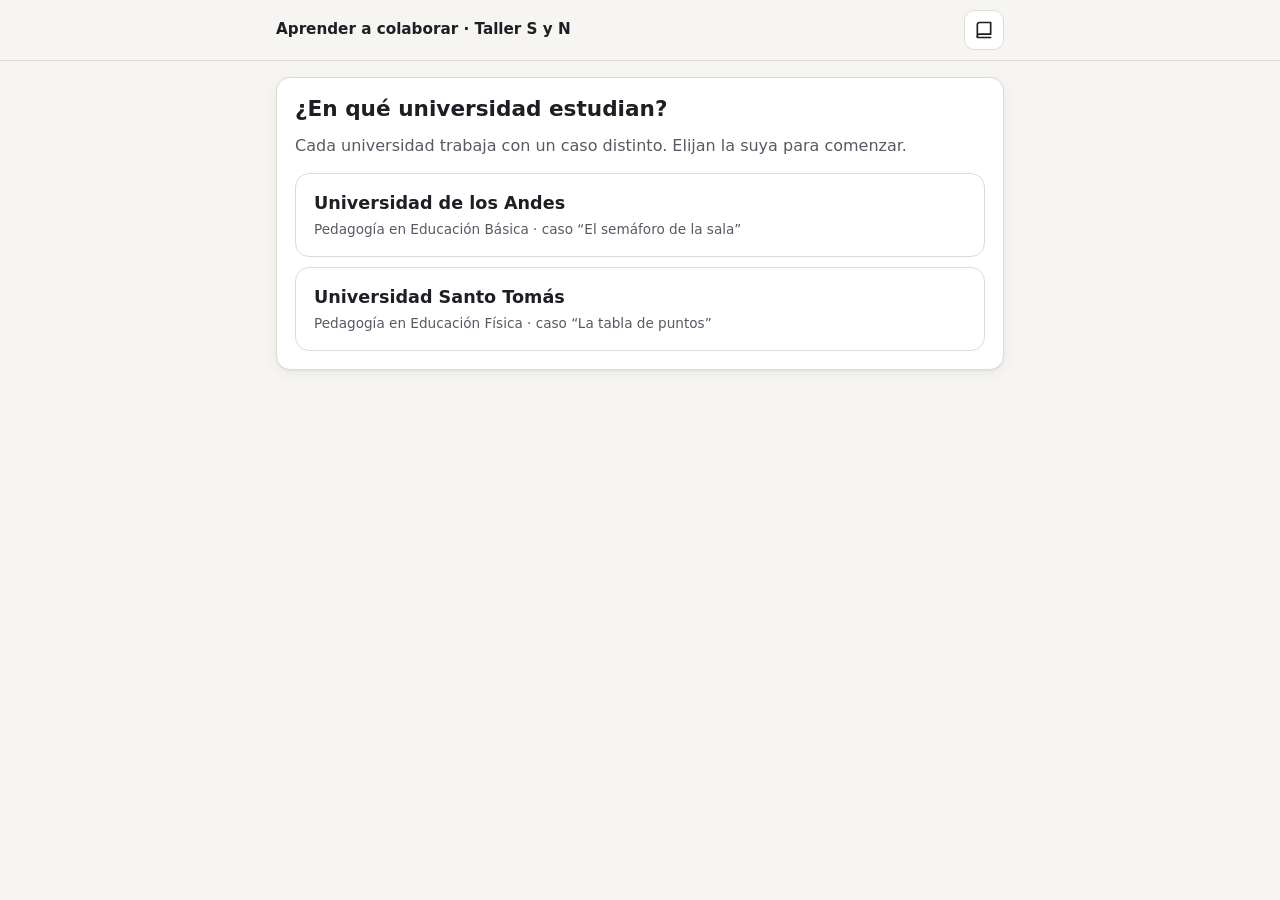
<file: index.html>
<!doctype html>
<html lang="es">
<head>
<meta charset="utf-8">
<meta name="viewport" content="width=device-width, initial-scale=1, viewport-fit=cover">
<title>Taller S y N</title>
<meta name="description" content="Completa la conversación de un equipo de estudiantes de pedagogía con operadores de las dimensiones S y N.">
<link rel="icon" href="data:image/svg+xml,%3Csvg xmlns='http://www.w3.org/2000/svg' viewBox='0 0 32 32'%3E%3Crect width='32' height='32' rx='8' fill='%232f5d8a'/%3E%3Cpath d='M8 11h16v8H15l-5 4v-4H8z' fill='%23fff'/%3E%3C/svg%3E">
<link rel="stylesheet" href="app.css?v=20260928c">
</head>
<body>
<header class="topbar">
  <div class="topbar-inner">
    <div class="brand">Aprender a colaborar · Taller S y N<small id="sesion-label"></small></div>
    <button class="icon-btn" id="btn-cartilla-top" type="button" aria-label="Abrir la cartilla de operadores" title="Cartilla de operadores">
      <svg width="20" height="20" viewBox="0 0 24 24" fill="none" stroke="currentColor" stroke-width="2" stroke-linecap="round" stroke-linejoin="round" aria-hidden="true"><path d="M4 19.5A2.5 2.5 0 0 1 6.5 17H20V3H6.5A2.5 2.5 0 0 0 4 5.5z"/><path d="M4 19.5V21h16"/></svg>
    </button>
  </div>
  <nav class="tabs hidden" id="tabs" role="tablist" aria-label="Pasos">
    <button class="tab" role="tab" data-tab="datos" aria-selected="true">1 · Tu grupo</button>
    <button class="tab" role="tab" data-tab="caso" aria-selected="false">2 · El caso</button>
    <button class="tab" role="tab" data-tab="dialogo" aria-selected="false">3 · La conversación</button>
    <button class="tab" role="tab" data-tab="enviar" aria-selected="false">4 · Enviar</button>
  </nav>
</header>

<main class="wrap">
  <div id="banner-modo" class="banner warn hidden"></div>
  <div id="banner-pendiente" class="banner err hidden"></div>

  <!-- 0. Institución: define el caso -->
  <section data-panel="carrera" class="hidden">
    <div class="card">
      <h1>¿En qué universidad estudian?</h1>
      <p class="muted">Cada universidad trabaja con un caso distinto. Elijan la suya para comenzar.</p>
      <div class="opciones-carrera" id="opciones-carrera"></div>
    </div>
  </section>

  <!-- 1. Datos -->
  <section data-panel="datos" class="hidden">
    <div class="card">
      <div class="carrera-actual small"><span><b id="carrera-nombre"></b></span><button class="btn ghost small" type="button" id="btn-cambiar-carrera">Cambiar</button></div>
      <h1>Completa la conversación</h1>
      <p>Van a leer un caso y la conversación de un equipo de cuatro estudiantes que intenta resolverlo. En <b id="n-momentos">12 momentos</b> la conversación queda abierta. En cada uno:</p>
      <ol>
        <li>eligen el <b>operador</b> (S o N) que usarían en ese momento, y</li>
        <li>escriben <b>lo que diría</b> ese personaje, con sus palabras, de modo que la conversación pueda seguir.</li>
      </ol>
      <p class="muted small">No hay una única respuesta correcta: en casi todos los momentos caben varios operadores. Intenten usar operadores distintos a lo largo de la conversación.</p>
    </div>
    <div class="card">
      <h2>Tu grupo</h2>
      <p class="small muted">El grupo responde una sola vez, desde un solo dispositivo.</p>
      <div class="field"><span>Integrantes (nombre y apellido)</span>
        <div id="integrantes"></div>
        <button class="btn ghost small" type="button" id="btn-integrante">+ Agregar integrante</button>
      </div>
      <p class="muted small">Las respuestas quedan registradas para el equipo del taller, junto con los nombres de los integrantes.</p>
      <button class="btn primary block" type="button" data-go="caso">Continuar al caso</button>
    </div>
  </section>

  <!-- 2. Caso -->
  <section data-panel="caso" class="hidden">
    <article class="card caso-texto" id="caso"></article>
    <button class="btn primary block" type="button" data-go="dialogo">Ir a la conversación</button>
  </section>

  <!-- 3. Diálogo -->
  <section data-panel="dialogo" class="hidden">
    <div class="card flat">
      <p id="presentacion" class="small"></p>
      <details class="anexo encargo" id="encargo"></details>
      <div class="small muted" style="margin-bottom:6px">Operadores que has usado hasta ahora:</div>
      <div class="chips" id="chips-uso"></div>
    </div>
    <div id="dialogo"></div>
    <button class="btn primary block" type="button" data-go="enviar">Revisar y enviar</button>
  </section>

  <!-- 4. Enviar -->
  <section data-panel="enviar" class="hidden">
    <div class="card" id="revision"></div>
    <div class="card hidden" id="exito"></div>
  </section>
</main>

<div class="progreso hidden" id="progreso">
  <div class="progreso-inner">
    <div class="txt">
      <div><b id="p-huecos">0/12</b> momentos completos · <b id="p-ops">0</b> operadores distintos</div>
      <div class="barra"><i id="p-barra"></i></div>
    </div>
    <button class="btn" type="button" id="btn-cartilla">Cartilla</button>
  </div>
</div>

<div class="sheet-backdrop hidden" id="sheet-bg"></div>
<div class="sheet hidden" id="sheet" role="dialog" aria-modal="true" aria-labelledby="sheet-title">
  <div class="sheet-inner">
    <div style="display:flex;align-items:center;gap:10px;margin-bottom:8px">
      <h2 id="sheet-title" style="flex:1;margin:0">Cartilla de operadores S y N</h2>
      <button class="icon-btn" type="button" id="sheet-close" aria-label="Cerrar">✕</button>
    </div>
    <div id="sheet-body"></div>
  </div>
</div>

<script src="config.js?v=20260928c"></script>
<script src="datos.js?v=20260928c"></script>
<script>
(function () {
  "use strict";
  var CFG = window.CONFIG, D = window.DATOS;
  var params = new URLSearchParams(location.search);

  // ---------- institución: define la carrera, el caso y la sesión ----------
  var KEY_INST = "tallerSN:institucion";
  function buscarInst(id) { return CFG.INSTITUCIONES.filter(function (x) { return x.id === id; })[0]; }
  var INST = buscarInst(params.get("i")) || buscarInst(leer(KEY_INST, ""));
  function elegirInst(id) {
    if (id) { guardar(KEY_INST, id); params.set("i", id); }
    else { try { localStorage.removeItem(KEY_INST); } catch (e) {} params.delete("i"); }
    params.delete("c");
    location.search = params.toString();
  }
  if (!INST || !D.casos[INST.caso]) {
    var opciones = $("opciones-carrera");
    CFG.INSTITUCIONES.forEach(function (x) {
      var c = D.casos[x.caso];
      var b = el("button", { class: "opcion-carrera", type: "button" }, [
        el("b", { text: x.nombre }), el("span", { text: "Pedagogía en " + c.carrera + " · caso “" + c.titulo + "”" })
      ]);
      b.addEventListener("click", function () { elegirInst(x.id); });
      opciones.appendChild(b);
    });
    document.querySelector('[data-panel="carrera"]').classList.remove("hidden");
    return;
  }
  guardar(KEY_INST, INST.id);
  var CARRERA = INST.caso, CASO = D.casos[CARRERA];
  $("tabs").classList.remove("hidden");
  $("progreso").classList.remove("hidden");
  document.querySelector('[data-panel="datos"]').classList.remove("hidden");
  $("carrera-nombre").textContent = INST.nombre + " · " + CASO.carrera;
  $("btn-cambiar-carrera").addEventListener("click", function () { elegirInst(""); });
  var SESION = (params.get("s") || CFG.SESION) + (CASO.sufijo_sesion || "");
  var KEY = "tallerSN:v2:" + SESION;
  var KEY_PEND = "tallerSN:pendientes";
  var OPS = {}; D.operadores.forEach(function (o) { OPS[o.codigo] = o; });
  var HUECOS = CASO.dialogo.filter(function (t) { return t.tipo === "hueco"; });
  var MIN = CFG.MIN_CARACTERES || 10;

  // ---------- almacenamiento local (tolerante a fallos) ----------
  function leer(k, def) { try { var v = localStorage.getItem(k); return v ? JSON.parse(v) : def; } catch (e) { return def; } }
  function guardar(k, v) { try { localStorage.setItem(k, JSON.stringify(v)); } catch (e) {} }
  function uuid() {
    if (window.crypto && crypto.randomUUID) return crypto.randomUUID();
    return "id-" + Date.now().toString(36) + "-" + Math.random().toString(36).slice(2, 10);
  }
  function nuevoEstado() { return { id: uuid(), inicio: new Date().toISOString(), datos: {}, resp: {}, enviado: null }; }
  var estado = leer(KEY, null) || nuevoEstado();
  function persistir() { guardar(KEY, estado); }

  function el(tag, attrs, kids) {
    var n = document.createElement(tag);
    if (attrs) Object.keys(attrs).forEach(function (k) {
      if (k === "class") n.className = attrs[k];
      else if (k === "text") n.textContent = attrs[k];
      else if (k === "html") n.innerHTML = attrs[k];
      else n.setAttribute(k, attrs[k]);
    });
    (kids || []).forEach(function (c) { if (c) n.appendChild(typeof c === "string" ? document.createTextNode(c) : c); });
    return n;
  }
  function $(id) { return document.getElementById(id); }

  // ---------- cabecera y modo ----------
  $("sesion-label").textContent = INST.id + " · " + CASO.carrera + " · Sesión: " + SESION;
  if (!CFG.ENDPOINT) {
    var b = $("banner-modo");
    b.textContent = "Modo local: esta página aún no está conectada a la planilla del taller. Sus respuestas se guardan en este dispositivo y podrás descargarlas al final.";
    b.classList.remove("hidden");
  }

  // ---------- pestañas ----------
  function irA(tab) {
    document.querySelectorAll(".tab").forEach(function (t) { t.setAttribute("aria-selected", t.dataset.tab === tab ? "true" : "false"); });
    document.querySelectorAll("[data-panel]").forEach(function (p) { p.classList.toggle("hidden", p.dataset.panel !== tab); });
    if (tab === "enviar") renderRevision();
    window.scrollTo(0, 0);
  }
  document.querySelectorAll(".tab").forEach(function (t) { t.addEventListener("click", function () { irA(t.dataset.tab); }); });
  document.querySelectorAll("[data-go]").forEach(function (b) { b.addEventListener("click", function () { irA(b.dataset.go); }); });

  // ---------- datos personales ----------
  var cajaInt = $("integrantes"), MAX_INT = 8;
  function integrantes() { return (estado.datos.integrantes || []).map(function (x) { return x.trim(); }).filter(Boolean); }
  function guardarDatos() {
    estado.datos = {
      integrantes: Array.prototype.map.call(cajaInt.querySelectorAll("input"), function (i) { return i.value; }) };
    persistir();
  }
  function campoIntegrante(valor) {
    var n = cajaInt.children.length + 1;
    var inp = el("input", { type: "text", maxlength: "60", autocomplete: "off", placeholder: "Integrante " + n, "aria-label": "Integrante " + n });
    inp.value = valor || "";
    inp.addEventListener("input", guardarDatos);
    cajaInt.appendChild(inp);
    $("btn-integrante").classList.toggle("hidden", cajaInt.children.length >= MAX_INT);
    return inp;
  }
  var previos = estado.datos.integrantes || [];
  for (var k = 0; k < Math.max(3, previos.length); k++) campoIntegrante(previos[k]);
  $("btn-integrante").addEventListener("click", function () { campoIntegrante("").focus(); });

  // ---------- caso ----------
  (function renderCaso() {
    var c = $("caso");
    c.appendChild(el("div", { class: "small muted", text: "Caso" }));
    c.appendChild(el("h1", { text: "“" + CASO.titulo + "”" }));
    var ficha = el("div", { class: "ficha" });
    Object.keys(CASO.ficha).forEach(function (k) { ficha.appendChild(el("div", null, [el("b", { text: k }), CASO.ficha[k]])); });
    c.appendChild(ficha);
    c.appendChild(el("h2", { text: CASO.contexto_titulo }));
    CASO.contexto.forEach(function (p) { c.appendChild(el("p", { text: p })); });
    c.appendChild(el("h2", { text: "Anexos", style: "margin-top:18px" }));
    CASO.anexos.forEach(function (a) {
      var d = el("details", { class: "anexo" }), body = el("div");
      d.appendChild(el("summary", { text: a.titulo }));
      if (a.items) { var ul = el("ul"); a.items.forEach(function (i) { ul.appendChild(el("li", { text: i })); }); body.appendChild(ul); }
      if (a.tabla) {
        var t = el("table", { class: "dat" }), tr = el("tr");
        a.tabla.encabezado.forEach(function (h) { tr.appendChild(el("th", { text: h })); });
        t.appendChild(el("thead", null, [tr]));
        var tb = el("tbody");
        a.tabla.filas.forEach(function (f) { var r = el("tr"); f.forEach(function (v) { r.appendChild(el("td", { text: v })); }); tb.appendChild(r); });
        t.appendChild(tb); body.appendChild(el("div", { class: "table-scroll" }, [t]));
      }
      if (a.nota) body.appendChild(el("p", { class: "small muted", style: "margin-top:8px", text: a.nota }));
      d.appendChild(body); c.appendChild(d);
    });
  })();

  // ---------- diálogo ----------
  $("presentacion").textContent = CASO.presentacion_dialogo;
  (function renderEncargo() {
    var d = $("encargo"), ol = el("ol");
    d.appendChild(el("summary", { text: "Lo que la profesora le pidió a este equipo" }));
    CASO.preguntas.forEach(function (q) { ol.appendChild(el("li", { text: q })); });
    d.appendChild(el("div", null, [
      el("p", { class: "small muted", text: "Es el encargo de los personajes, para que entiendas de qué hablan. Tú no lo respondes: tu tarea son los momentos abiertos de la conversación." }),
      ol, el("p", { class: "small", text: CASO.consigna_informe })
    ]));
  })();
  $("n-momentos").textContent = HUECOS.length + " momentos";
  function opcionesSelect(sel) {
    sel.appendChild(el("option", { value: "", text: "Elige el operador…" }));
    ["S", "N"].forEach(function (dim) {
      var og = el("optgroup", { label: dim + " · " + D.dimensiones[dim].nombre });
      D.operadores.filter(function (o) { return o.dim === dim; }).forEach(function (o) {
        og.appendChild(el("option", { value: o.codigo, text: o.codigo + " · " + o.corto }));
      });
      sel.appendChild(og);
    });
  }
  function defOperador(box, cod) {
    box.innerHTML = "";
    if (!cod) { box.classList.add("hidden"); return; }
    var o = OPS[cod];
    box.className = "def-op " + o.dim;
    box.appendChild(el("div", null, [el("b", { text: o.codigo + ". " }), o.def]));
    box.appendChild(el("em", { text: "Ejemplo: " + o.ej }));
  }
  var nodosHueco = {};
  (function renderDialogo() {
    var cont = $("dialogo"), n = 0;
    CASO.dialogo.forEach(function (t) {
      if (t.tipo === "fase") { cont.appendChild(el("div", { class: "fase", text: t.texto })); return; }
      var color = CASO.personajes[t.habla] || "#666";
      if (t.tipo !== "hueco") {
        cont.appendChild(el("div", { class: "turno" }, [
          el("div", { class: "avatar", style: "background:" + color, "aria-hidden": "true", text: t.habla.charAt(0) }),
          el("div", { class: "burbuja" }, [el("div", { class: "quien", style: "color:" + color, text: t.habla }), el("div", { text: t.texto })])
        ]));
        return;
      }
      n++;
      var r = estado.resp[t.id] || {};
      var box = el("div", { class: "hueco", id: "hueco-" + t.id });
      var estadoTag = el("span", { class: "estado", text: "Pendiente" });
      box.appendChild(el("div", { class: "hueco-head" }, [
        el("div", { class: "avatar", style: "background:" + color, "aria-hidden": "true", text: t.habla.charAt(0) }),
        el("div", { class: "titulo" }, [el("div", { class: "num", text: "Momento " + n + " de " + HUECOS.length }), "Te toca hablar como " + t.habla]),
        estadoTag
      ]));
      var sel = el("select", { id: "op-" + t.id, "aria-label": "Operador del momento " + n });
      opcionesSelect(sel); sel.value = r.op || "";
      var def = el("div", { class: "def-op hidden" });
      var ta = el("textarea", { id: "tx-" + t.id, maxlength: "600", rows: "3",
        placeholder: "Escribe lo que diría " + t.habla + " para que la conversación pueda seguir…",
        "aria-label": "Lo que diría " + t.habla + " en el momento " + n });
      ta.value = r.txt || "";
      box.appendChild(el("label", { class: "field" }, [el("span", { text: "Operador" }), sel]));
      box.appendChild(def);
      box.appendChild(el("label", { class: "field", style: "margin-bottom:0" }, [el("span", { text: "Lo que diría " + t.habla }), ta]));
      cont.appendChild(box);
      nodosHueco[t.id] = { box: box, tag: estadoTag, sel: sel, ta: ta, def: def, n: n, habla: t.habla };
      defOperador(def, sel.value);
      function upd() {
        estado.resp[t.id] = { op: sel.value, txt: ta.value };
        defOperador(def, sel.value); persistir(); refrescar();
      }
      sel.addEventListener("change", upd);
      ta.addEventListener("input", upd);
    });
  })();

  function completo(id) { var r = estado.resp[id]; return !!(r && r.op && r.txt && r.txt.trim().length >= MIN); }
  function refrescar() {
    var hechos = 0, usados = {};
    HUECOS.forEach(function (h) {
      var ok = completo(h.id), nd = nodosHueco[h.id];
      if (ok) hechos++;
      nd.box.classList.toggle("completo", ok);
      nd.tag.textContent = ok ? "Completo" : "Pendiente";
      var r = estado.resp[h.id]; if (r && r.op) usados[r.op] = true;
    });
    $("p-huecos").textContent = hechos + "/" + HUECOS.length;
    $("p-ops").textContent = Object.keys(usados).length + " de " + D.operadores.length;
    $("p-barra").style.width = (100 * hechos / HUECOS.length) + "%";
    var chips = $("chips-uso"); chips.innerHTML = "";
    D.operadores.forEach(function (o) {
      chips.appendChild(el("span", { class: "chip " + o.dim + (usados[o.codigo] ? " on" : ""), title: o.corto, text: o.codigo }));
    });
  }
  refrescar();

  // ---------- cartilla ----------
  (function renderCartilla() {
    var b = $("sheet-body");
    ["S", "N"].forEach(function (dim) {
      b.appendChild(el("h3", { style: "margin-top:12px", text: dim + " · " + D.dimensiones[dim].nombre }));
      b.appendChild(el("p", { class: "small muted", text: D.dimensiones[dim].def }));
      D.operadores.filter(function (o) { return o.dim === dim; }).forEach(function (o) {
        b.appendChild(el("div", { class: "op-item" }, [
          el("div", null, [el("span", { class: "chip tag " + dim, text: o.codigo }), " ", el("b", { text: o.corto })]),
          el("p", { text: o.def }), el("p", { class: "muted", text: "Ejemplo: " + o.ej })
        ]));
      });
    });
    b.appendChild(el("p", { class: "small muted", style: "margin-top:10px", text: "Cartilla basada en Zhang (2022). N9 no se trabaja en este taller." }));
  })();
  function abrirCartilla(abrir) { $("sheet").classList.toggle("hidden", !abrir); $("sheet-bg").classList.toggle("hidden", !abrir); }
  $("btn-cartilla").addEventListener("click", function () { abrirCartilla(true); });
  $("btn-cartilla-top").addEventListener("click", function () { abrirCartilla(true); });
  $("sheet-close").addEventListener("click", function () { abrirCartilla(false); });
  $("sheet-bg").addEventListener("click", function () { abrirCartilla(false); });
  document.addEventListener("keydown", function (e) { if (e.key === "Escape") abrirCartilla(false); });

  // ---------- revisión y envío ----------
  function faltantes() {
    var f = [];
    if (!integrantes().length) f.push({ t: "Los nombres de los integrantes del grupo", go: "datos" });
    HUECOS.forEach(function (h) {
      if (!completo(h.id)) {
        var r = estado.resp[h.id] || {}, nd = nodosHueco[h.id];
        var falta = !r.op ? "falta el operador" : "falta el texto (mínimo " + MIN + " caracteres)";
        f.push({ t: "Momento " + nd.n + " (" + nd.habla + "): " + falta, hueco: h.id });
      }
    });
    return f;
  }
  function payload() {
    return {
      id: estado.id, version: CASO.version || "", sesion: SESION, carrera: CARRERA,
      institucion: INST.id, grupo: "", estudiante: integrantes().join(", "), integrantes: integrantes(),
      inicio: estado.inicio, envio: new Date().toISOString(),
      respuestas: HUECOS.map(function (h) {
        var r = estado.resp[h.id];
        return { hueco: h.id, turno_de: h.habla, operador: r.op, dimension: OPS[r.op].dim, texto: r.txt.trim() };
      })
    };
  }
  function descargar(obj, nombre) {
    var blob = new Blob([JSON.stringify(obj, null, 1)], { type: "application/json" });
    var a = el("a", { href: URL.createObjectURL(blob), download: nombre });
    document.body.appendChild(a); a.click(); a.remove();
  }
  function nombreArchivo(p) {
    return "respuesta_" + (p.institucion || "") + "_" + (p.estudiante || "").replace(/[^\wÁÉÍÓÚÑáéíóúñ]+/g, "-") + ".json";
  }

  function renderRevision() {
    var rv = $("revision"), ex = $("exito");
    if (estado.enviado) { rv.classList.add("hidden"); renderExito(); return; }
    rv.classList.remove("hidden"); ex.classList.add("hidden");
    rv.innerHTML = "";
    rv.appendChild(el("h2", { text: "Revisa y envía" }));
    var f = faltantes();
    if (f.length) {
      rv.appendChild(el("p", { text: "Antes de enviar, completa lo siguiente:" }));
      var ul = el("ul");
      f.forEach(function (x) {
        var a = el("a", { href: "#", text: x.t });
        a.addEventListener("click", function (e) {
          e.preventDefault();
          if (x.hueco) { irA("dialogo"); var n = nodosHueco[x.hueco]; n.box.scrollIntoView({ behavior: "smooth" }); setTimeout(function () { (n.sel.value ? n.ta : n.sel).focus(); }, 350); }
          else irA(x.go);
        });
        ul.appendChild(el("li", null, [a]));
      });
      rv.appendChild(ul);
      return;
    }
    var usados = {}; HUECOS.forEach(function (h) { usados[estado.resp[h.id].op] = 1; });
    rv.appendChild(el("p", { text: "Completaste los " + HUECOS.length + " momentos usando " + Object.keys(usados).length + " operadores distintos." }));
    var lista = el("div", { style: "margin:10px 0 16px" });
    HUECOS.forEach(function (h) {
      var r = estado.resp[h.id], o = OPS[r.op];
      lista.appendChild(el("div", { class: "resp-item" }, [
        el("span", { class: "chip tag " + o.dim, text: o.codigo }),
        el("div", null, [el("div", { class: "meta", text: "Momento " + nodosHueco[h.id].n + " · " + h.habla }), el("div", { text: r.txt.trim() })])
      ]));
    });
    rv.appendChild(lista);
    var msg = el("div", { class: "banner hidden" });
    var btn = el("button", { class: "btn primary block", type: "button", text: CFG.ENDPOINT ? "Enviar mis respuestas" : "Guardar y descargar mis respuestas" });
    btn.addEventListener("click", function () { enviar(btn, msg); });
    rv.appendChild(msg); rv.appendChild(btn);
  }

  function marcarEnviado(modo) { estado.enviado = { fecha: new Date().toISOString(), modo: modo }; persistir(); renderRevision(); }

  function enviar(btn, msg) {
    var p = payload();
    estado.ultimoPayload = p; persistir();
    if (!CFG.ENDPOINT) { descargar(p, nombreArchivo(p)); marcarEnviado("local"); return; }
    btn.disabled = true; btn.textContent = "Enviando…";
    postear(p).then(function (modo) {
      quitarPendiente(p.id); marcarEnviado(modo);
    }).catch(function () {
      agregarPendiente(p);
      btn.disabled = false; btn.textContent = "Reintentar el envío";
      msg.className = "banner err";
      msg.textContent = "No se pudo enviar (¿sin conexión?). Sus respuestas quedaron guardadas en este dispositivo: reintenta en un momento, o descárgalas y entrégaselas al equipo del taller.";
      if (!$("btn-desc-fallo")) {
        var d = el("button", { class: "btn block", type: "button", id: "btn-desc-fallo", style: "margin-top:8px", text: "Descargar mis respuestas" });
        d.addEventListener("click", function () { descargar(estado.ultimoPayload, nombreArchivo(estado.ultimoPayload)); });
        msg.parentNode.appendChild(d);
      }
    });
  }

  // POST de texto plano (sin preflight). Si la respuesta no es legible, se reintenta
  // en modo no-cors: el envío llega, pero sin confirmación del servidor.
  function postear(p) {
    var body = JSON.stringify(p);
    return fetch(CFG.ENDPOINT, { method: "POST", body: body, headers: { "Content-Type": "text/plain;charset=utf-8" }, redirect: "follow" })
      .then(function (r) { return r.json(); })
      .then(function (j) { if (!j || !j.ok) throw new Error((j && j.error) || "respuesta inválida"); return "confirmado"; })
      .catch(function (err) {
        if (!navigator.onLine) throw err;
        return fetch(CFG.ENDPOINT, { method: "POST", mode: "no-cors", body: body, headers: { "Content-Type": "text/plain;charset=utf-8" } })
          .then(function () { return "sin-confirmacion"; });
      });
  }
  function agregarPendiente(p) { var l = leer(KEY_PEND, []).filter(function (x) { return x.id !== p.id; }); l.push(p); guardar(KEY_PEND, l); }
  function quitarPendiente(id) { guardar(KEY_PEND, leer(KEY_PEND, []).filter(function (x) { return x.id !== id; })); }
  (function reintentarPendientes() {
    var l = leer(KEY_PEND, []);
    if (!l.length || !CFG.ENDPOINT) return;
    var b = $("banner-pendiente");
    b.textContent = "Hay " + l.length + " envío(s) pendiente(s) en este dispositivo. Reintentando…"; b.classList.remove("hidden");
    Promise.all(l.map(function (p) { return postear(p).then(function () { quitarPendiente(p.id); return 1; }, function () { return 0; }); }))
      .then(function (res) {
        var ok = res.reduce(function (a, b) { return a + b; }, 0), quedan = leer(KEY_PEND, []).length;
        if (!quedan) { b.className = "banner ok"; b.textContent = "Se enviaron " + ok + " respuesta(s) que habían quedado pendientes."; }
        else b.textContent = "Quedan " + quedan + " envío(s) pendiente(s). Revisa tu conexión y recarga la página.";
      });
  })();

  function renderExito() {
    var ex = $("exito"); ex.classList.remove("hidden"); ex.innerHTML = "";
    var modo = estado.enviado.modo;
    ex.appendChild(el("h2", { text: modo === "local" ? "Respuestas guardadas" : "¡Respuestas enviadas!" }));
    var txt = { confirmado: "El equipo del taller ya tiene sus respuestas. Gracias.",
      "sin-confirmacion": "Sus respuestas se enviaron. El servidor no devolvió confirmación, así que conviene avisar al equipo del taller si algo no aparece.",
      local: "Se descargó un archivo con sus respuestas. Entrégaselo al equipo del taller." }[modo];
    ex.appendChild(el("p", { text: txt }));
    ex.appendChild(el("p", { class: "small muted", text: "Registro: " + estado.id.slice(0, 8) + " · " + new Date(estado.enviado.fecha).toLocaleString("es-CL") }));
    var d = el("button", { class: "btn block", type: "button", text: "Descargar una copia", style: "margin-bottom:8px" });
    d.addEventListener("click", function () { var p = estado.ultimoPayload || payload(); descargar(p, nombreArchivo(p)); });
    var nuevo = el("button", { class: "btn ghost block", type: "button", text: "Empezar de nuevo (otro grupo en este dispositivo)" });
    nuevo.addEventListener("click", function () {
      estado = nuevoEstado(); persistir(); location.reload();
    });
    ex.appendChild(d); ex.appendChild(nuevo);
  }

  if (estado.enviado) irA("enviar");
})();
</script>
</body>
</html>
</file>
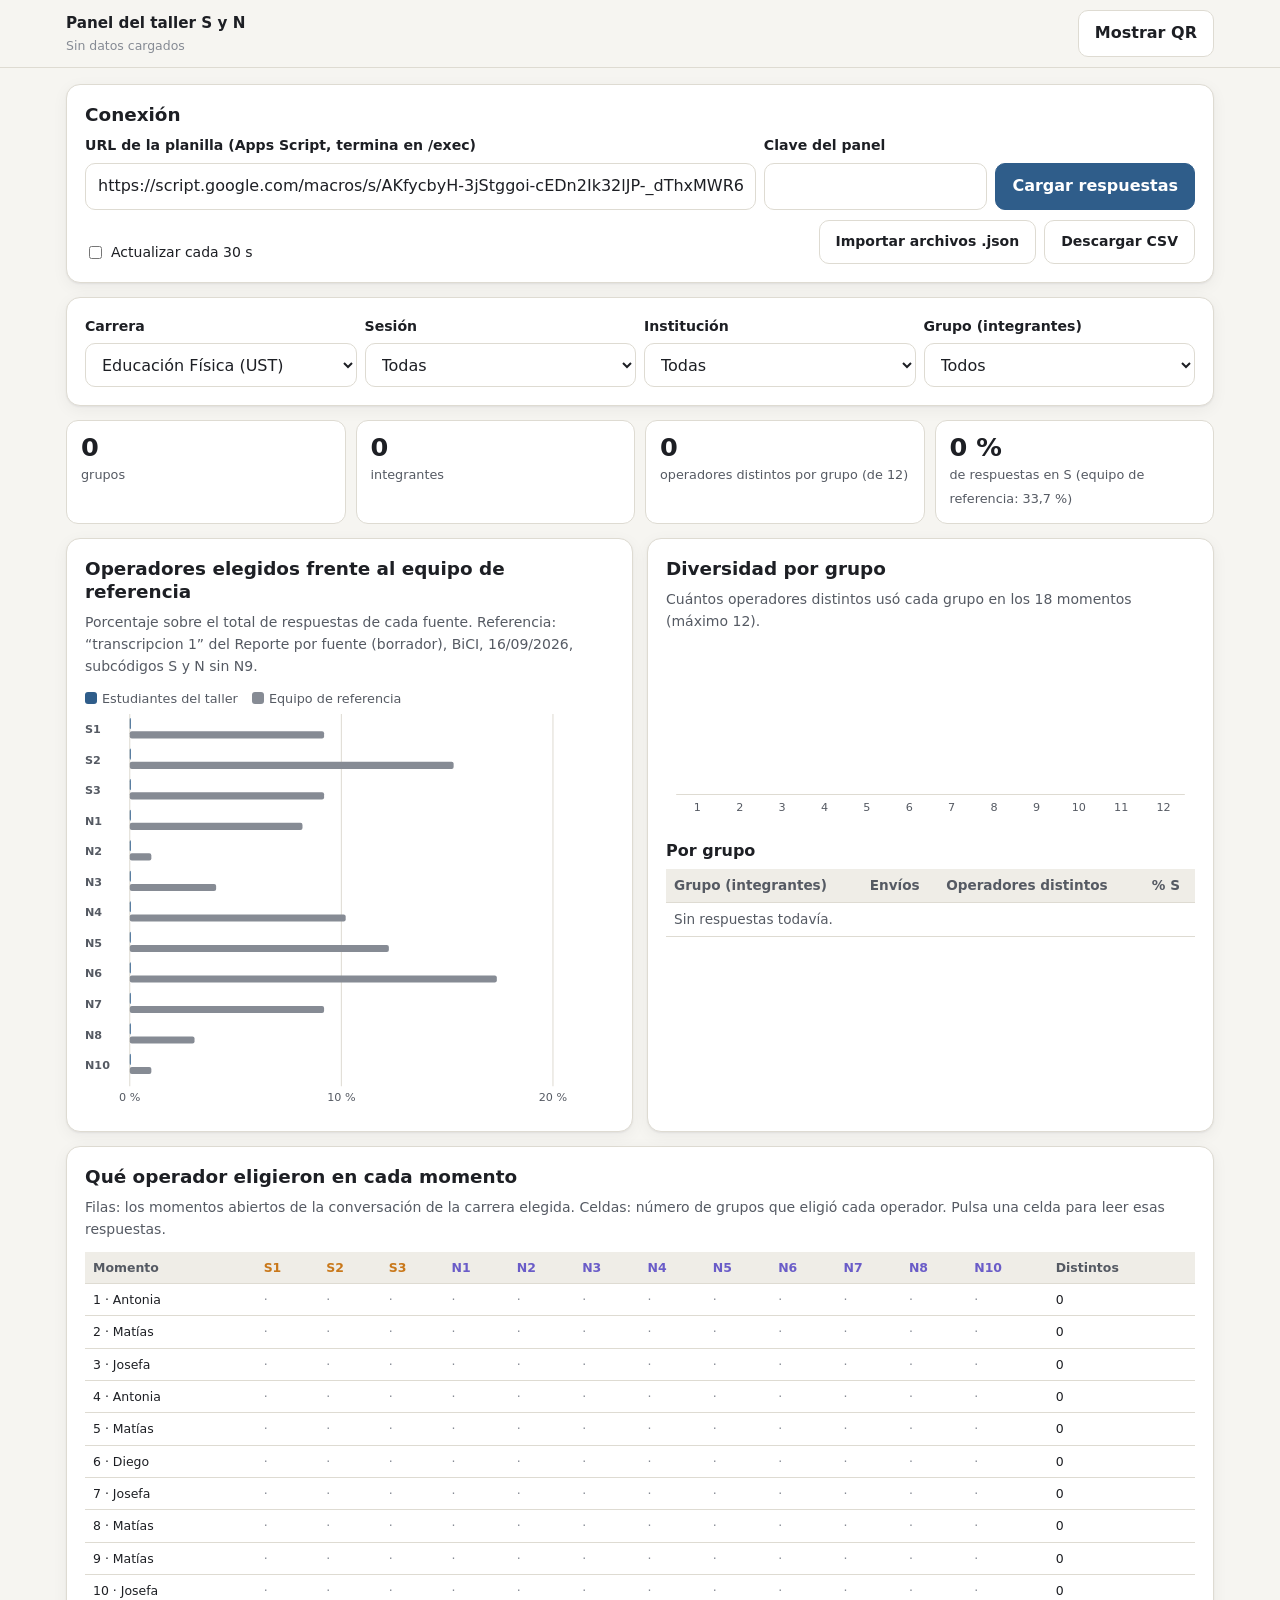
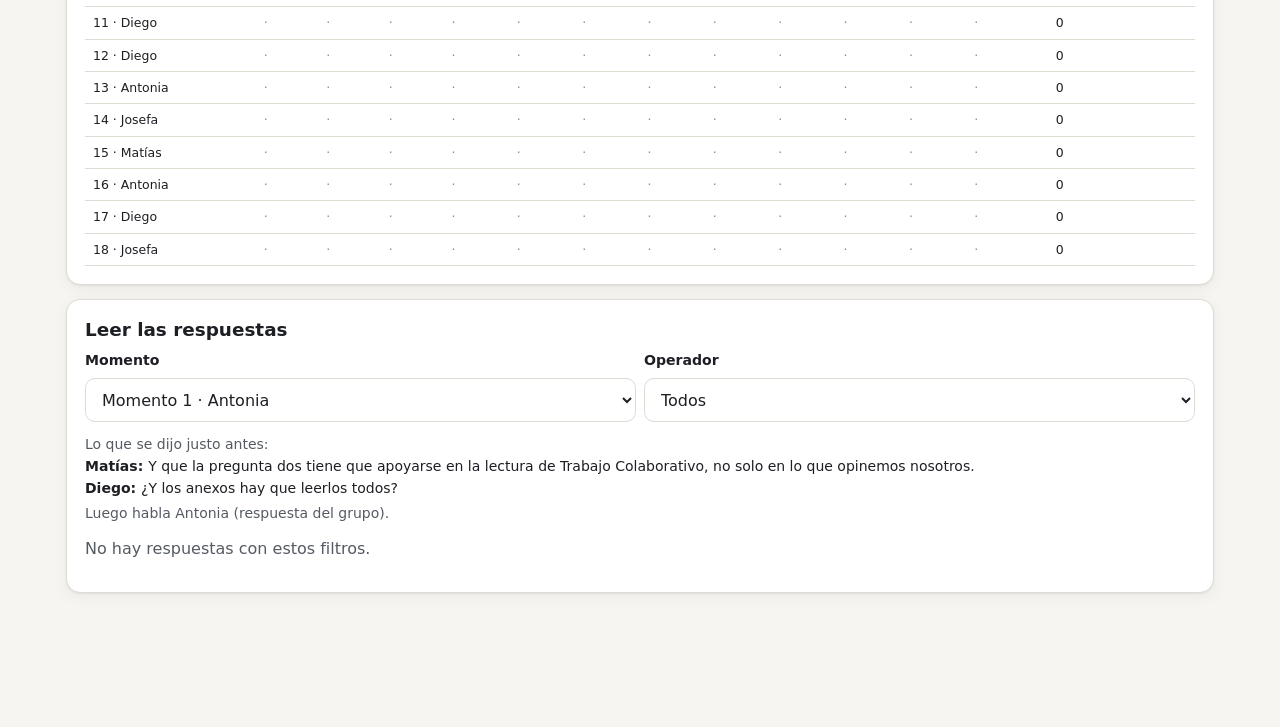
<file: panel.html>
<!doctype html>
<html lang="es">
<head>
<meta charset="utf-8">
<meta name="viewport" content="width=device-width, initial-scale=1">
<title>Panel del taller</title>
<meta name="robots" content="noindex">
<meta name="description" content="Compilación de las respuestas del Taller S y N: operadores elegidos, diversidad y textos por momento.">
<link rel="icon" href="data:image/svg+xml,%3Csvg xmlns='http://www.w3.org/2000/svg' viewBox='0 0 32 32'%3E%3Crect width='32' height='32' rx='8' fill='%232f5d8a'/%3E%3Cpath d='M8 22V14M14 22V9M20 22v-6M26 22V11' stroke='%23fff' stroke-width='3' stroke-linecap='round'/%3E%3C/svg%3E">
<link rel="stylesheet" href="app.css?v=20260928c">
</head>
<body class="wide">
<header class="topbar">
  <div class="topbar-inner">
    <div class="brand">Panel del taller S y N<small id="estado-carga">Sin datos cargados</small></div>
    <button class="btn" type="button" id="btn-qr">Mostrar QR</button>
  </div>
</header>

<main class="wrap">
  <section class="card" id="conexion">
    <h2>Conexión</h2>
    <div class="toolbar">
      <label class="field" style="flex:3"><span>URL de la planilla (Apps Script, termina en /exec)</span><input type="url" id="c-endpoint" placeholder="https://script.google.com/macros/s/…/exec"></label>
      <label class="field"><span>Clave del panel</span><input type="password" id="c-clave" autocomplete="off"></label>
      <button class="btn primary" type="button" id="btn-cargar">Cargar respuestas</button>
    </div>
    <div class="toolbar" style="margin-top:10px">
      <label class="small" style="display:flex;gap:6px;align-items:center"><input type="checkbox" id="c-auto"> Actualizar cada 30 s</label>
      <span style="flex:1"></span>
      <label class="btn ghost small" style="cursor:pointer">Importar archivos .json<input type="file" id="c-archivos" accept=".json,application/json" multiple hidden></label>
      <button class="btn ghost small" type="button" id="btn-csv">Descargar CSV</button>
    </div>
    <div id="msg" class="banner hidden" style="margin:12px 0 0"></div>
  </section>

  <section class="card">
    <div class="toolbar">
      <label class="field"><span>Carrera</span><select id="f-carrera"></select></label>
      <label class="field"><span>Sesión</span><select id="f-sesion"></select></label>
      <label class="field"><span>Institución</span><select id="f-inst"></select></label>
      <label class="field"><span>Grupo (integrantes)</span><select id="f-grupo"></select></label>
    </div>
  </section>

  <div class="kpis" id="kpis"></div>

  <div class="grid2">
    <section class="card">
      <h2>Operadores elegidos frente al equipo de referencia</h2>
      <p class="small muted">Porcentaje sobre el total de respuestas de cada fuente. Referencia: <span id="ref-equipo"></span>, subcódigos S y N sin N9.</p>
      <div class="legend"><span><i style="background:var(--accent)"></i>Estudiantes del taller</span><span><i style="background:var(--ink-3)"></i>Equipo de referencia</span></div>
      <div id="g-dist"></div>
    </section>
    <section class="card">
      <h2>Diversidad por grupo</h2>
      <p class="small muted">Cuántos operadores distintos usó cada grupo en los 18 momentos (máximo 12).</p>
      <div id="g-div"></div>
      <h3 style="margin-top:16px">Por grupo</h3>
      <div class="table-scroll"><table class="dat" id="t-grupos"></table></div>
    </section>
  </div>

  <section class="card">
    <h2>Qué operador eligieron en cada momento</h2>
    <p class="small muted">Filas: los momentos abiertos de la conversación de la carrera elegida. Celdas: número de grupos que eligió cada operador. Pulsa una celda para leer esas respuestas.</p>
    <div class="table-scroll" id="g-heat"></div>
  </section>

  <section class="card" id="lectura">
    <h2>Leer las respuestas</h2>
    <div class="toolbar">
      <label class="field"><span>Momento</span><select id="l-hueco"></select></label>
      <label class="field"><span>Operador</span><select id="l-op"></select></label>
    </div>
    <div id="l-contexto" class="small" style="margin:12px 0"></div>
    <div id="l-lista"></div>
  </section>
</main>

<div class="sheet-backdrop hidden" id="qr-bg"></div>
<div class="sheet hidden" id="qr-sheet" role="dialog" aria-modal="true" aria-label="Código QR">
  <div class="sheet-inner qrbox">
    <div class="toolbar" style="justify-content:center;margin-bottom:10px" id="qr-tabs"></div>
    <img id="qr-img" alt="Código QR para abrir la actividad">
    <p id="qr-url" class="small" style="word-break:break-all;margin-top:10px"></p>
    <button class="btn" type="button" id="qr-close">Cerrar</button>
  </div>
</div>
<div class="tooltip hidden" id="tip"></div>

<script src="config.js?v=20260928c"></script>
<script src="datos.js?v=20260928c"></script>
<script>
(function () {
  "use strict";
  var CFG = window.CONFIG, D = window.DATOS;
  var OPS = D.operadores.map(function (o) { return o.codigo; });
  var OPD = {}; D.operadores.forEach(function (o) { OPD[o.codigo] = o; });
  // Cada caso (carrera) tiene sus huecos; el id del hueco identifica el caso de cada fila.
  var CASOS = {}, HN = {}, HUECO_CASO = {};
  Object.keys(D.casos).forEach(function (cid) {
    var prev = [], n = 0, huecos = [], contexto = {};
    D.casos[cid].dialogo.forEach(function (t) {
      if (t.tipo === "fase") return;
      if (t.tipo === "hueco") { n++; huecos.push({ id: t.id, n: n, habla: t.habla }); contexto[t.id] = prev.slice(-2); }
      else prev.push(t);
    });
    CASOS[cid] = { huecos: huecos, contexto: contexto };
    huecos.forEach(function (h) { HN[h.id] = h; HUECO_CASO[h.id] = cid; });
  });
  var HUECOS = [], CONTEXTO = {};
  var filas = [], filasImportadas = [], timer = null;

  function $(id) { return document.getElementById(id); }
  function leer(k) { try { return localStorage.getItem(k) || ""; } catch (e) { return ""; } }
  function guardar(k, v) { try { localStorage.setItem(k, v); } catch (e) {} }
  function el(tag, attrs, kids) {
    var n = document.createElement(tag);
    if (attrs) Object.keys(attrs).forEach(function (k) {
      if (k === "class") n.className = attrs[k]; else if (k === "text") n.textContent = attrs[k]; else n.setAttribute(k, attrs[k]);
    });
    (kids || []).forEach(function (c) { if (c != null) n.appendChild(typeof c === "string" ? document.createTextNode(c) : c); });
    return n;
  }
  function aviso(txt, tipo) { var m = $("msg"); m.className = "banner " + (tipo || "ok"); m.textContent = txt; }
  function pct(x) { return (Math.round(x * 1000) / 10).toLocaleString("es-CL") + " %"; }

  // ---------- conexión ----------
  $("c-endpoint").value = leer("panelSN:endpoint") || CFG.ENDPOINT || "";
  $("c-clave").value = leer("panelSN:clave");
  $("ref-equipo").textContent = "“" + D.equipo_meta.fuente + "” del " + D.equipo_meta.reporte;

  function cargar() {
    var url = $("c-endpoint").value.trim(), clave = $("c-clave").value;
    guardar("panelSN:endpoint", url); guardar("panelSN:clave", clave);
    if (!url) { aviso("Falta la URL de la planilla. Mientras tanto puedes importar archivos .json descargados por los grupos.", "warn"); return; }
    $("estado-carga").textContent = "Cargando…";
    fetch(url + (url.indexOf("?") > -1 ? "&" : "?") + "clave=" + encodeURIComponent(clave) + "&t=" + Date.now())
      .then(function (r) { return r.json(); })
      .then(function (j) {
        if (!j.ok) throw new Error(j.error || "error");
        if (!j.filas) { aviso("La planilla responde, pero la clave no es correcta.", "err"); $("estado-carga").textContent = "Clave incorrecta"; return; }
        filas = j.filas.concat(filasImportadas);
        $("msg").className = "banner hidden";
        $("estado-carga").textContent = "Actualizado " + new Date().toLocaleTimeString("es-CL") + " · " + contarEnvios(filas) + " grupos";
        render();
      })
      .catch(function (e) { aviso("No se pudo leer la planilla: " + e.message, "err"); $("estado-carga").textContent = "Error de carga"; });
  }
  $("btn-cargar").addEventListener("click", cargar);
  $("c-auto").addEventListener("change", function () {
    clearInterval(timer); if (this.checked) { cargar(); timer = setInterval(cargar, 30000); }
  });

  $("c-archivos").addEventListener("change", function () {
    var files = Array.prototype.slice.call(this.files);
    Promise.all(files.map(function (f) { return f.text().then(function (t) { try { return JSON.parse(t); } catch (e) { return null; } }); }))
      .then(function (lista) {
        var nuevas = [];
        lista.forEach(function (p) {
          if (!p || !p.respuestas) return;
          p.respuestas.forEach(function (r) {
            nuevas.push({ recibido: p.envio, envio_id: p.id, sesion: p.sesion, institucion: p.institucion, grupo: String(p.grupo),
              estudiante: p.estudiante, hueco: r.hueco, turno_de: r.turno_de, operador: r.operador, dimension: r.dimension, texto: r.texto });
          });
        });
        var ids = {}; filas.forEach(function (f) { ids[f.envio_id + f.hueco] = 1; });
        nuevas = nuevas.filter(function (f) { return !ids[f.envio_id + f.hueco]; });
        filasImportadas = filasImportadas.concat(nuevas); filas = filas.concat(nuevas);
        aviso("Importadas " + contarEnvios(nuevas) + " respuestas desde archivos.", "ok");
        $("estado-carga").textContent = contarEnvios(filas) + " grupos";
        render();
      });
    this.value = "";
  });

  function contarEnvios(fs) { var s = {}; fs.forEach(function (f) { s[f.envio_id] = 1; }); return Object.keys(s).length; }

  // ---------- filtros ----------
  function opciones(sel, valores, todos) {
    var actual = sel.value; sel.innerHTML = "";
    sel.appendChild(el("option", { value: "", text: todos }));
    valores.forEach(function (v) { sel.appendChild(el("option", { value: v, text: v })); });
    if (valores.indexOf(actual) > -1) sel.value = actual;
  }
  function unicos(campo) {
    var s = {}; filasCarrera().forEach(function (f) { if (f[campo] !== "" && f[campo] != null) s[f[campo]] = 1; });
    return Object.keys(s).sort(function (a, b) { return a.localeCompare(b, "es", { numeric: true }); });
  }
  ["f-sesion", "f-inst", "f-grupo"].forEach(function (id) { $(id).addEventListener("change", render); });
  function filasCarrera() { var c = $("f-carrera").value; return filas.filter(function (f) { return HUECO_CASO[f.hueco] === c; }); }
  function filtradas() {
    var s = $("f-sesion").value, i = $("f-inst").value, g = $("f-grupo").value;
    return filasCarrera().filter(function (f) { return (!s || f.sesion === s) && (!i || f.institucion === i) && (!g || f.estudiante === g); });
  }
  function usarCaso(cid) {
    HUECOS = CASOS[cid].huecos; CONTEXTO = CASOS[cid].contexto;
    var sh = $("l-hueco"); sh.innerHTML = "";
    HUECOS.forEach(function (h) { sh.appendChild(el("option", { value: h.id, text: "Momento " + h.n + " · " + h.habla })); });
  }
  CFG.INSTITUCIONES.forEach(function (i) { $("f-carrera").appendChild(el("option", { value: i.caso, text: D.casos[i.caso].carrera + " (" + i.id + ")" })); });
  $("f-carrera").value = leer("panelSN:carrera") || "ef";
  if (!CASOS[$("f-carrera").value]) $("f-carrera").value = Object.keys(CASOS)[0];
  usarCaso($("f-carrera").value);
  $("f-carrera").addEventListener("change", function () { guardar("panelSN:carrera", this.value); usarCaso(this.value); render(); });

  // ---------- render ----------
  function render() {
    opciones($("f-sesion"), unicos("sesion"), "Todas");
    opciones($("f-inst"), unicos("institucion"), "Todas");
    opciones($("f-grupo"), unicos("estudiante"), "Todos");
    var fs = filtradas();
    kpis(fs); distribucion(fs); diversidad(fs); grupos(fs); heat(fs); lectura(fs);
  }

  function porEstudiante(fs) {
    var m = {};
    fs.forEach(function (f) {
      var e = m[f.envio_id] || (m[f.envio_id] = { ops: {}, nombres: f.estudiante || "", institucion: f.institucion, n: 0 });
      e.ops[f.operador] = 1; e.n++;
    });
    return m;
  }

  function kpis(fs) {
    var est = porEstudiante(fs), ids = Object.keys(est);
    var personas = 0; ids.forEach(function (k) { personas += est[k].nombres.split(",").filter(function (x) { return x.trim(); }).length; });
    var prom = ids.length ? ids.reduce(function (a, k) { return a + Object.keys(est[k].ops).length; }, 0) / ids.length : 0;
    var s = fs.filter(function (f) { return f.dimension === "S"; }).length;
    var k = $("kpis"); k.innerHTML = "";
    [[ids.length, "grupos"], [personas, "integrantes"],
     [prom ? prom.toLocaleString("es-CL", { maximumFractionDigits: 1 }) : "0", "operadores distintos por grupo (de 12)"],
     [fs.length ? pct(s / fs.length) : "0 %", "de respuestas en S (equipo de referencia: " + pct(33 / 98) + ")"]
    ].forEach(function (x) { k.appendChild(el("div", { class: "kpi" }, [el("b", { text: String(x[0]) }), el("span", { text: x[1] })])); });
  }

  var SVGNS = "http://www.w3.org/2000/svg";
  function svg(tag, a) { var n = document.createElementNS(SVGNS, tag); Object.keys(a || {}).forEach(function (k) { n.setAttribute(k, a[k]); }); return n; }
  var tip = $("tip");
  function conTip(nodo, texto) {
    nodo.addEventListener("mousemove", function (e) { tip.textContent = texto; tip.classList.remove("hidden"); tip.style.left = (e.clientX + 12) + "px"; tip.style.top = (e.clientY + 12) + "px"; });
    nodo.addEventListener("mouseleave", function () { tip.classList.add("hidden"); });
  }

  function distribucion(fs) {
    var c = {}; OPS.forEach(function (o) { c[o] = 0; }); fs.forEach(function (f) { if (c[f.operador] != null) c[f.operador]++; });
    var tot = fs.length || 1, teq = OPS.reduce(function (a, o) { return a + D.equipo[o]; }, 0);
    var W = 520, fila = 30, izq = 44, H = OPS.length * fila + 24, max = 0;
    OPS.forEach(function (o) { max = Math.max(max, c[o] / tot, D.equipo[o] / teq); });
    max = Math.max(0.05, Math.ceil(max * 20) / 20);
    var s = svg("svg", { viewBox: "0 0 " + W + " " + H, width: "100%", role: "img", "aria-label": "Distribución de operadores" });
    var ancho = W - izq - 60;
    [0, max / 2, max].forEach(function (v) {
      var x = izq + ancho * v / max;
      s.appendChild(svg("line", { x1: x, x2: x, y1: 0, y2: H - 18, stroke: "var(--line)" }));
      var t = svg("text", { x: x, y: H - 4, "text-anchor": "middle" }); t.textContent = Math.round(v * 100) + " %"; s.appendChild(t);
    });
    OPS.forEach(function (o, i) {
      var y = i * fila + 4, dim = OPD[o].dim;
      var lab = svg("text", { x: 0, y: y + 15, "font-weight": "700", fill: dim === "S" ? "var(--s)" : "var(--n)" }); lab.textContent = o; s.appendChild(lab);
      var a = c[o] / tot, b = D.equipo[o] / teq;
      var r1 = svg("rect", { x: izq, y: y, width: Math.max(1, ancho * a / max), height: 11, rx: 2, fill: "var(--accent)" });
      var r2 = svg("rect", { x: izq, y: y + 13, width: Math.max(1, ancho * b / max), height: 7, rx: 2, fill: "var(--ink-3)" });
      conTip(r1, o + " · " + OPD[o].corto + ": " + c[o] + " respuestas (" + pct(a) + ")");
      conTip(r2, o + " en el equipo de referencia: " + D.equipo[o] + " citas (" + pct(b) + ")");
      s.appendChild(r1); s.appendChild(r2);
      var v = svg("text", { x: izq + ancho * a / max + 6, y: y + 10 }); v.textContent = fs.length ? pct(a) : ""; s.appendChild(v);
    });
    var g = $("g-dist"); g.innerHTML = ""; g.appendChild(s);
  }

  function diversidad(fs) {
    var est = porEstudiante(fs), h = {}; for (var i = 1; i <= 12; i++) h[i] = 0;
    Object.keys(est).forEach(function (k) { var n = Object.keys(est[k].ops).length; h[n] = (h[n] || 0) + 1; });
    var max = Math.max.apply(null, Object.keys(h).map(function (k) { return h[k]; }).concat([1]));
    var W = 520, H = 170, bw = (W - 20) / 12;
    var s = svg("svg", { viewBox: "0 0 " + W + " " + H, width: "100%", role: "img", "aria-label": "Histograma de operadores distintos por grupo" });
    s.appendChild(svg("line", { x1: 10, x2: W - 10, y1: H - 22, y2: H - 22, stroke: "var(--line)" }));
    for (var n = 1; n <= 12; n++) {
      var alto = (H - 50) * h[n] / max, x = 10 + (n - 1) * bw;
      var r = svg("rect", { x: x + 4, y: H - 22 - alto, width: bw - 8, height: Math.max(alto, h[n] ? 2 : 0), rx: 3, fill: "var(--accent)" });
      conTip(r, h[n] + " grupo(s) usaron " + n + " operador(es) distinto(s)");
      s.appendChild(r);
      var t = svg("text", { x: x + bw / 2, y: H - 6, "text-anchor": "middle" }); t.textContent = n; s.appendChild(t);
      if (h[n]) { var v = svg("text", { x: x + bw / 2, y: H - 26 - alto, "text-anchor": "middle" }); v.textContent = h[n]; s.appendChild(v); }
    }
    var g = $("g-div"); g.innerHTML = ""; g.appendChild(s);
  }

  function grupos(fs) {
    var m = {};
    fs.forEach(function (f) {
      var k = f.envio_id;
      var g = m[k] || (m[k] = { nombre: (f.estudiante || "Sin nombres") + " · " + f.institucion, est: {}, ops: {}, s: 0, n: 0 });
      g.est[f.envio_id] = 1; g.ops[f.operador] = 1; g.n++; if (f.dimension === "S") g.s++;
    });
    var t = $("t-grupos"); t.innerHTML = "";
    var hr = el("tr"); ["Grupo (integrantes)", "Envíos", "Operadores distintos", "% S"].forEach(function (h) { hr.appendChild(el("th", { text: h })); });
    t.appendChild(el("thead", null, [hr]));
    var tb = el("tbody");
    Object.keys(m).sort(function (a, b) { return m[a].nombre.localeCompare(m[b].nombre, "es", { numeric: true }); }).forEach(function (k) {
      var g = m[k], tr = el("tr");
      [g.nombre, Object.keys(g.est).length, Object.keys(g.ops).length + " de 12", pct(g.s / g.n)].forEach(function (v) { tr.appendChild(el("td", { text: String(v) })); });
      tb.appendChild(tr);
    });
    if (!Object.keys(m).length) tb.appendChild(el("tr", null, [el("td", { colspan: "4", class: "muted", text: "Sin respuestas todavía." })]));
    t.appendChild(tb);
  }

  function heat(fs) {
    var c = {}; HUECOS.forEach(function (h) { c[h.id] = {}; OPS.forEach(function (o) { c[h.id][o] = 0; }); });
    fs.forEach(function (f) { if (c[f.hueco] && c[f.hueco][f.operador] != null) c[f.hueco][f.operador]++; });
    var max = 1; HUECOS.forEach(function (h) { OPS.forEach(function (o) { max = Math.max(max, c[h.id][o]); }); });
    var t = el("table", { class: "dat heat" }), hr = el("tr");
    hr.appendChild(el("th", { text: "Momento", style: "text-align:left" }));
    OPS.forEach(function (o) { hr.appendChild(el("th", { text: o, style: "color:" + (OPD[o].dim === "S" ? "var(--s)" : "var(--n)") })); });
    hr.appendChild(el("th", { text: "Distintos" }));
    t.appendChild(el("thead", null, [hr]));
    var tb = el("tbody");
    HUECOS.forEach(function (h) {
      var tr = el("tr"), distintos = 0;
      tr.appendChild(el("td", { style: "text-align:left;white-space:nowrap", text: h.n + " · " + h.habla }));
      OPS.forEach(function (o) {
        var v = c[h.id][o]; if (v) distintos++;
        var col = OPD[o].dim === "S" ? "var(--s)" : "var(--n)";
        var td = el("td", { text: v ? String(v) : "·", style: v ? "cursor:pointer;background:color-mix(in srgb, " + col + " " + Math.round(12 + 70 * v / max) + "%, transparent);font-weight:600" : "color:var(--ink-3)" });
        if (v) td.addEventListener("click", function () { $("l-hueco").value = h.id; $("l-op").value = o; lectura(filtradas()); $("lectura").scrollIntoView({ behavior: "smooth" }); });
        tr.appendChild(td);
      });
      tr.appendChild(el("td", { text: String(distintos) }));
      tb.appendChild(tr);
    });
    t.appendChild(tb);
    var g = $("g-heat"); g.innerHTML = ""; g.appendChild(t);
  }

  // ---------- lectura ----------
  (function () {
    var sh = $("l-hueco"), so = $("l-op");
    so.appendChild(el("option", { value: "", text: "Todos" }));
    OPS.forEach(function (o) { so.appendChild(el("option", { value: o, text: o + " · " + OPD[o].corto })); });
    sh.addEventListener("change", function () { lectura(filtradas()); });
    so.addEventListener("change", function () { lectura(filtradas()); });
  })();
  function lectura(fs) {
    var h = $("l-hueco").value, o = $("l-op").value;
    var ctx = $("l-contexto"); ctx.innerHTML = "";
    ctx.appendChild(el("div", { class: "muted", text: "Lo que se dijo justo antes:" }));
    (CONTEXTO[h] || []).forEach(function (t) { ctx.appendChild(el("div", null, [el("b", { text: t.habla + ": " }), t.texto])); });
    ctx.appendChild(el("div", { class: "muted", style: "margin-top:4px", text: "Luego habla " + HN[h].habla + " (respuesta del grupo)." }));
    var lista = $("l-lista"); lista.innerHTML = "";
    var sel = fs.filter(function (f) { return f.hueco === h && (!o || f.operador === o); });
    if (!sel.length) { lista.appendChild(el("p", { class: "muted", text: "No hay respuestas con estos filtros." })); return; }
    sel.sort(function (a, b) { return OPS.indexOf(a.operador) - OPS.indexOf(b.operador); }).forEach(function (f) {
      var d = OPD[f.operador] || { dim: "", codigo: f.operador };
      lista.appendChild(el("div", { class: "resp-item" }, [
        el("span", { class: "chip tag " + d.dim, text: f.operador }),
        el("div", null, [el("div", { text: f.texto }), el("div", { class: "meta", text: f.estudiante + " · " + f.institucion })])
      ]));
    });
  }

  // ---------- CSV ----------
  $("btn-csv").addEventListener("click", function () {
    var fs = filtradas(), cols = ["recibido", "envio_id", "sesion", "institucion", "grupo", "estudiante", "hueco", "momento", "turno_de", "operador", "dimension", "texto"];
    var esc = function (v) { v = v == null ? "" : String(v); return /[",;\n]/.test(v) ? '"' + v.replace(/"/g, '""') + '"' : v; };
    var out = [cols.join(",")].concat(fs.map(function (f) {
      return cols.map(function (c) { return esc(c === "momento" ? (HN[f.hueco] || {}).n : f[c]); }).join(",");
    }));
    var blob = new Blob(["﻿" + out.join("\n")], { type: "text/csv;charset=utf-8" });
    var a = el("a", { href: URL.createObjectURL(blob), download: "respuestas_taller_SN.csv" });
    document.body.appendChild(a); a.click(); a.remove();
  });

  // ---------- QR ----------
  var QRS = [{ id: "general", t: "General" }].concat(CFG.INSTITUCIONES.map(function (i) { return { id: i.id, t: i.id + " · " + D.casos[i.caso].carrera }; }));
  var base = CFG.URL_PUBLICA || location.href.replace(/panel\.html.*$/, "");
  function verQR(q) {
    $("qr-img").src = "qr-" + q.id + ".svg";
    $("qr-url").textContent = base + (q.id === "general" ? "" : "?i=" + encodeURIComponent(q.id));
    Array.prototype.forEach.call($("qr-tabs").children, function (b) { b.setAttribute("aria-selected", b.dataset.id === q.id ? "true" : "false"); });
  }
  QRS.forEach(function (q) {
    var b = el("button", { class: "tab", type: "button", "data-id": q.id, text: q.t });
    b.addEventListener("click", function () { verQR(q); }); $("qr-tabs").appendChild(b);
  });
  function qr(abrir) { $("qr-sheet").classList.toggle("hidden", !abrir); $("qr-bg").classList.toggle("hidden", !abrir); }
  $("btn-qr").addEventListener("click", function () { verQR(QRS[0]); qr(true); });
  $("qr-close").addEventListener("click", function () { qr(false); });
  $("qr-bg").addEventListener("click", function () { qr(false); });

  render();
  if ($("c-endpoint").value && $("c-clave").value) cargar();
})();
</script>
</body>
</html>
</file>
<file: app.css>
:root {
  --bg: #f6f5f1;
  --surface: #ffffff;
  --surface-2: #efede7;
  --ink: #1d1f24;
  --ink-2: #555a63;
  --ink-3: #868b94;
  --line: #dedbd2;
  --accent: #2f5d8a;
  --accent-ink: #ffffff;
  --s: #c9781a;
  --s-soft: #fbeedb;
  --n: #6a5cc8;
  --n-soft: #ece9fb;
  --ok: #2e7d4f;
  --ok-soft: #e1f2e7;
  --warn: #9a5b00;
  --warn-soft: #fdf1dc;
  --err: #b3261e;
  --err-soft: #fbe4e2;
  --radius: 14px;
  --shadow: 0 1px 2px rgba(20, 20, 30, .06), 0 4px 16px rgba(20, 20, 30, .05);
  color-scheme: light;
}
@media (prefers-color-scheme: dark) {
  :root:not([data-theme="light"]) {
    --bg: #15171b; --surface: #1e2126; --surface-2: #272a31; --ink: #ecebe7; --ink-2: #b4b7bd;
    --ink-3: #858a93; --line: #343841; --accent: #7fb0e0; --accent-ink: #0e1b28;
    --s: #eaa24b; --s-soft: #3a2c19; --n: #a79cf0; --n-soft: #2a2645;
    --ok: #6cc592; --ok-soft: #1c3326; --warn: #e8b458; --warn-soft: #3a2e17;
    --err: #f08a80; --err-soft: #3e1f1d; --shadow: none; color-scheme: dark;
  }
}
:root[data-theme="dark"] {
  --bg: #15171b; --surface: #1e2126; --surface-2: #272a31; --ink: #ecebe7; --ink-2: #b4b7bd;
  --ink-3: #858a93; --line: #343841; --accent: #7fb0e0; --accent-ink: #0e1b28;
  --s: #eaa24b; --s-soft: #3a2c19; --n: #a79cf0; --n-soft: #2a2645;
  --ok: #6cc592; --ok-soft: #1c3326; --warn: #e8b458; --warn-soft: #3a2e17;
  --err: #f08a80; --err-soft: #3e1f1d; --shadow: none; color-scheme: dark;
}

* { box-sizing: border-box; }
html { -webkit-text-size-adjust: 100%; }
body {
  margin: 0; background: var(--bg); color: var(--ink);
  font: 16px/1.55 system-ui, -apple-system, "Segoe UI", Roboto, "Helvetica Neue", Arial, sans-serif;
}
h1, h2, h3 { line-height: 1.25; margin: 0 0 .5em; }
h1 { font-size: 1.35rem; }
h2 { font-size: 1.15rem; }
h3 { font-size: 1rem; }
p { margin: 0 0 .8em; }
a { color: var(--accent); }
button, input, select, textarea { font: inherit; color: inherit; }
.muted { color: var(--ink-2); }
.small { font-size: .875rem; }
.hidden { display: none !important; }

/* Estructura */
.topbar {
  position: sticky; top: 0; z-index: 20; background: color-mix(in srgb, var(--bg) 92%, transparent);
  backdrop-filter: blur(8px); border-bottom: 1px solid var(--line);
}
.topbar-inner { max-width: 760px; margin: 0 auto; padding: 10px 16px; display: flex; align-items: center; gap: 12px; }
.brand { font-weight: 650; font-size: .95rem; flex: 1; min-width: 0; }
.brand small { display: block; font-weight: 400; color: var(--ink-3); font-size: .78rem; }
.wrap { max-width: 760px; margin: 0 auto; padding: 16px 16px 120px; }
.wide .topbar-inner, .wide .wrap { max-width: 1180px; }

.tabs { display: flex; gap: 4px; max-width: 760px; margin: 0 auto; padding: 0 16px 8px; overflow-x: auto; }
.tab {
  border: 1px solid var(--line); background: var(--surface); border-radius: 999px; padding: 6px 14px;
  font-size: .9rem; white-space: nowrap; cursor: pointer; color: var(--ink-2);
}
.tab[aria-selected="true"] { background: var(--ink); color: var(--bg); border-color: var(--ink); }

.card { background: var(--surface); border: 1px solid var(--line); border-radius: var(--radius); padding: 18px; box-shadow: var(--shadow); margin-bottom: 14px; }
.card.flat { box-shadow: none; }

.btn {
  display: inline-flex; align-items: center; justify-content: center; gap: 8px; border-radius: 10px;
  border: 1px solid var(--line); background: var(--surface); padding: 10px 16px; cursor: pointer; font-weight: 550;
  min-height: 44px;
}
.btn.primary { background: var(--accent); color: var(--accent-ink); border-color: var(--accent); }
.btn:disabled { opacity: .5; cursor: not-allowed; }
.btn.block { width: 100%; }
.btn.ghost { background: transparent; }
.icon-btn { border: 1px solid var(--line); background: var(--surface); border-radius: 10px; width: 40px; height: 40px; cursor: pointer; display: grid; place-items: center; }

label.field, div.field { display: block; margin-bottom: 14px; }
label.field > span, div.field > span { display: block; font-size: .88rem; font-weight: 600; margin-bottom: 6px; }
input[type=text], input[type=password], input[type=url], select, textarea {
  width: 100%; border: 1px solid var(--line); background: var(--surface); border-radius: 10px; padding: 10px 12px; min-height: 44px;
}
textarea { resize: vertical; min-height: 84px; line-height: 1.45; }
input:focus-visible, select:focus-visible, textarea:focus-visible, .btn:focus-visible, .tab:focus-visible {
  outline: 2px solid var(--accent); outline-offset: 2px;
}

.banner { border-radius: 10px; padding: 10px 14px; font-size: .9rem; margin-bottom: 14px; border: 1px solid transparent; }
.banner.warn { background: var(--warn-soft); color: var(--warn); border-color: color-mix(in srgb, var(--warn) 30%, transparent); }
.banner.ok { background: var(--ok-soft); color: var(--ok); border-color: color-mix(in srgb, var(--ok) 30%, transparent); }
.banner.err { background: var(--err-soft); color: var(--err); border-color: color-mix(in srgb, var(--err) 30%, transparent); }

/* Caso */
.ficha { display: grid; grid-template-columns: repeat(2, minmax(0, 1fr)); gap: 8px; margin: 12px 0 16px; }
.ficha div { background: var(--surface-2); border-radius: 10px; padding: 8px 10px; font-size: .85rem; }
.ficha b { display: block; font-size: .72rem; text-transform: uppercase; letter-spacing: .04em; color: var(--ink-3); font-weight: 600; }
.caso-texto p { text-align: left; }
ol.preguntas { padding-left: 1.3em; }
ol.preguntas li { margin-bottom: .6em; }
details.anexo { border: 1px solid var(--line); border-radius: 10px; margin-bottom: 8px; background: var(--surface); }
details.anexo summary { cursor: pointer; padding: 12px 14px; font-weight: 600; font-size: .95rem; }
details.anexo > div { padding: 0 14px 14px; }
details.anexo ul { margin: 0; padding-left: 1.2em; }
details.anexo li { margin-bottom: .4em; }
.table-scroll { overflow-x: auto; }
table.dat { border-collapse: collapse; width: 100%; font-size: .85rem; }
table.dat th, table.dat td { border-bottom: 1px solid var(--line); padding: 6px 8px; text-align: left; vertical-align: top; }
table.dat th { font-weight: 600; color: var(--ink-2); background: var(--surface-2); }

/* Diálogo */
.fase { margin: 22px 0 10px; font-size: .78rem; text-transform: uppercase; letter-spacing: .06em; color: var(--ink-3); font-weight: 650; }
.turno { display: flex; gap: 10px; margin-bottom: 10px; align-items: flex-start; }
.avatar { flex: 0 0 34px; height: 34px; border-radius: 50%; display: grid; place-items: center; color: #fff; font-weight: 650; font-size: .85rem; }
.burbuja { background: var(--surface); border: 1px solid var(--line); border-radius: 4px 14px 14px 14px; padding: 8px 12px; max-width: 100%; }
.burbuja .quien { font-size: .78rem; font-weight: 650; margin-bottom: 2px; }

.hueco { border: 2px dashed var(--accent); border-radius: var(--radius); padding: 14px; margin: 14px 0 16px; background: color-mix(in srgb, var(--accent) 5%, var(--surface)); scroll-margin-top: 130px; }
.hueco.completo { border-style: solid; border-color: var(--ok); background: color-mix(in srgb, var(--ok) 5%, var(--surface)); }
.hueco-head { display: flex; align-items: center; gap: 10px; margin-bottom: 10px; }
.hueco-head .titulo { font-weight: 650; flex: 1; }
.hueco-head .num { font-size: .75rem; color: var(--ink-3); }
.estado { font-size: .75rem; font-weight: 650; border-radius: 999px; padding: 2px 8px; background: var(--surface-2); color: var(--ink-2); }
.hueco.completo .estado { background: var(--ok-soft); color: var(--ok); }
.def-op { font-size: .85rem; border-radius: 10px; padding: 8px 10px; margin: -4px 0 12px; }
.def-op.S { background: var(--s-soft); }
.def-op.N { background: var(--n-soft); }
.def-op em { color: var(--ink-2); }

/* Operadores */
.chip { display: inline-flex; align-items: center; justify-content: center; min-width: 36px; font-size: .75rem; font-weight: 700; border-radius: 6px; padding: 2px 6px; border: 1px solid var(--line); color: var(--ink-3); background: var(--surface); }
.chip.S.on { background: var(--s); border-color: var(--s); color: #fff; }
.chip.N.on { background: var(--n); border-color: var(--n); color: #fff; }
.chip.S.tag { background: var(--s-soft); color: var(--s); border-color: transparent; }
.chip.N.tag { background: var(--n-soft); color: var(--n); border-color: transparent; }
.chips { display: flex; flex-wrap: wrap; gap: 4px; }

.progreso {
  position: fixed; left: 0; right: 0; bottom: 0; z-index: 30; background: var(--surface); border-top: 1px solid var(--line);
  padding: 10px 16px calc(10px + env(safe-area-inset-bottom));
}
.progreso-inner { max-width: 760px; margin: 0 auto; display: flex; align-items: center; gap: 12px; }
.progreso .txt { flex: 1; min-width: 0; font-size: .85rem; }
.barra { height: 6px; background: var(--surface-2); border-radius: 99px; overflow: hidden; margin-top: 4px; }
.barra > i { display: block; height: 100%; background: var(--ok); width: 0; transition: width .25s; }

/* Hoja de la cartilla */
.sheet-backdrop { position: fixed; inset: 0; background: rgba(0,0,0,.35); z-index: 40; }
.sheet { position: fixed; left: 0; right: 0; bottom: 0; z-index: 41; max-height: 85vh; overflow-y: auto; background: var(--surface); border-radius: 18px 18px 0 0; padding: 16px 16px 28px; box-shadow: 0 -8px 30px rgba(0,0,0,.15); }
.sheet-inner { max-width: 760px; margin: 0 auto; }
.op-item { border-bottom: 1px solid var(--line); padding: 10px 0; }
.op-item:last-child { border-bottom: 0; }
.op-item p { margin: 4px 0 0; font-size: .9rem; }

/* Panel */
.kpis { display: grid; grid-template-columns: repeat(4, minmax(0, 1fr)); gap: 10px; margin-bottom: 14px; }
.kpi { background: var(--surface); border: 1px solid var(--line); border-radius: 12px; padding: 12px 14px; }
.kpi b { display: block; font-size: 1.6rem; font-variant-numeric: tabular-nums; line-height: 1.1; }
.kpi span { font-size: .8rem; color: var(--ink-2); }
.grid2 { display: grid; grid-template-columns: minmax(0, 1fr) minmax(0, 1fr); gap: 14px; }
.toolbar { display: flex; flex-wrap: wrap; gap: 8px; align-items: end; }
.toolbar label.field { margin-bottom: 0; min-width: 140px; flex: 1; }
.legend { display: flex; flex-wrap: wrap; gap: 14px; font-size: .8rem; color: var(--ink-2); margin-bottom: 6px; }
.legend i { display: inline-block; width: 12px; height: 12px; border-radius: 3px; vertical-align: -1px; margin-right: 5px; }
svg text { fill: var(--ink-2); font-size: 11px; font-family: inherit; }
.heat td, .heat th { text-align: center; padding: 4px; font-size: .78rem; font-variant-numeric: tabular-nums; }
.heat th { position: sticky; top: 0; }
.resp-item { border-bottom: 1px solid var(--line); padding: 8px 0; display: flex; gap: 10px; align-items: flex-start; }
.resp-item .meta { font-size: .75rem; color: var(--ink-3); }
.tooltip { position: fixed; pointer-events: none; background: var(--ink); color: var(--bg); font-size: .8rem; padding: 6px 8px; border-radius: 6px; z-index: 60; }
.qrbox { text-align: center; }
.qrbox img { width: min(78vmin, 520px); height: auto; background: #fff; padding: 12px; border-radius: 12px; }

@media (max-width: 720px) {
  .kpis { grid-template-columns: repeat(2, minmax(0, 1fr)); }
  .grid2 { grid-template-columns: minmax(0, 1fr); }
}
@media print {
  .topbar, .tabs, .progreso, .no-print { display: none !important; }
  body { background: #fff; }
  .card { box-shadow: none; border: 0; padding: 0; }
}

/* Menú de carrera */
.opciones-carrera { display: grid; gap: 10px; margin-top: 14px; }
.opcion-carrera { display: block; width: 100%; text-align: left; font: inherit; color: var(--ink); background: var(--surface); border: 1.5px solid var(--line); border-radius: var(--radius); padding: 16px 18px; cursor: pointer; }
.opcion-carrera:hover, .opcion-carrera:focus-visible { border-color: var(--accent); background: color-mix(in srgb, var(--accent) 6%, var(--surface)); }
.opcion-carrera b { display: block; font-size: 1.1rem; }
.opcion-carrera span { display: block; font-size: .85rem; color: var(--ink-2); margin-top: 2px; }
.carrera-actual { display: flex; align-items: center; justify-content: space-between; gap: 8px; margin: -4px 0 8px; color: var(--ink-2); }
.carrera-actual .btn { padding: 4px 10px; }
.encargo { margin-bottom: 12px; }
#integrantes { display: grid; gap: 6px; margin-bottom: 8px; }
</file>
